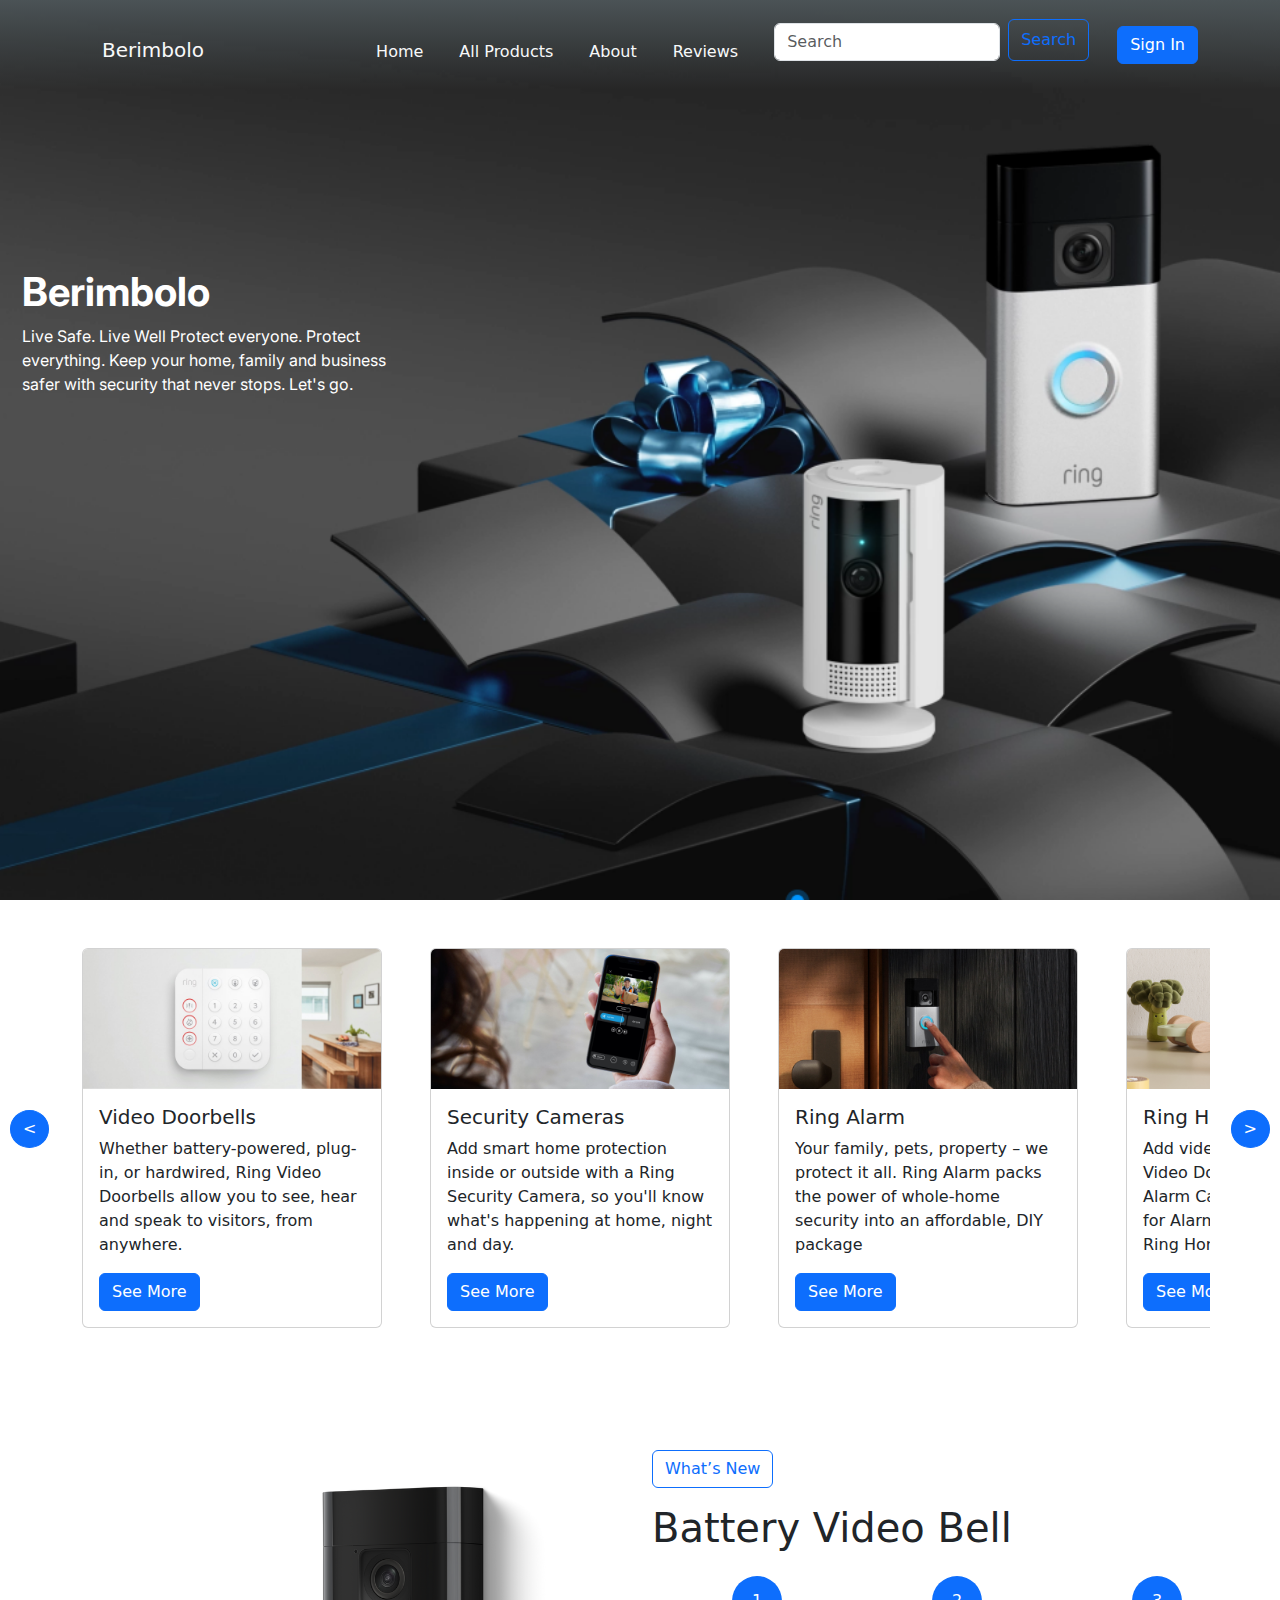
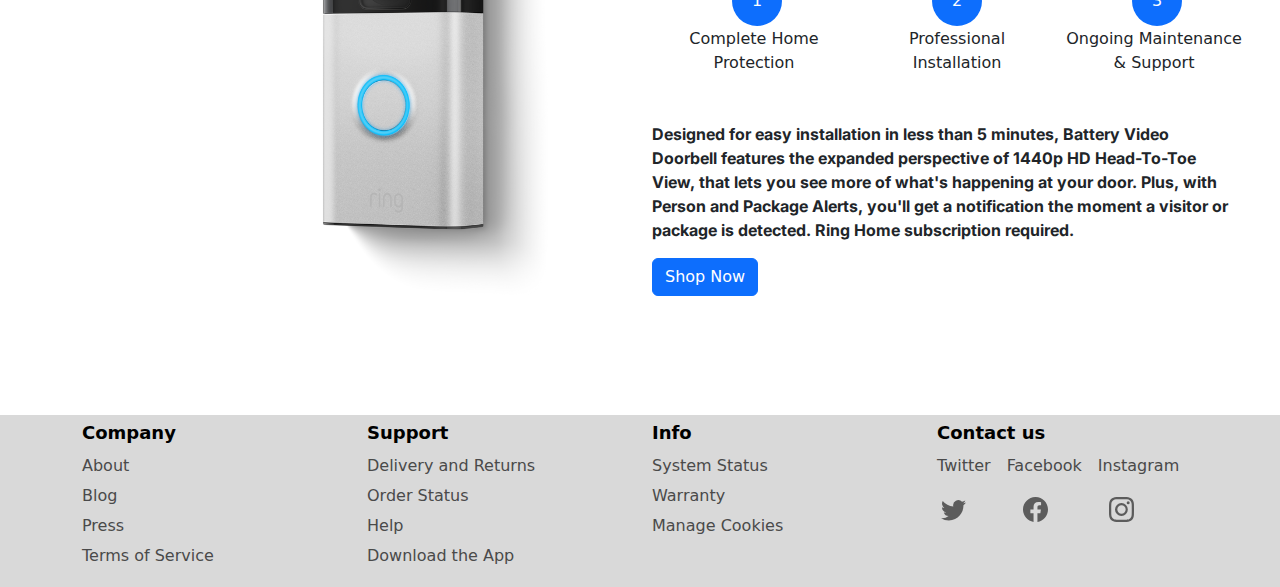
<file: index.html>
<!DOCTYPE html>
<html lang="en">

<head>
    <meta charset="UTF-8">
    <meta name="viewport" content="width=device-width, initial-scale=1.0">
    <link href='https://fonts.googleapis.com/css?family=Inter' rel='stylesheet'>
    <link rel="stylesheet" href="css/bootstrap.min.css">
    <link rel="stylesheet" href="css/style.css">
    <title>Document</title>
</head>

<body>
    <header class="">
        <nav class="navbar navbar-expand-lg">
            <div class="container">
                <a class="navbar-brand text-light" href="/index.html">Berimbolo</a>
                <button class="navbar-toggler" type="button" data-bs-toggle="collapse"
                    data-bs-target="#navbarSupportedContent" aria-controls="navbarSupportedContent"
                    aria-expanded="false" aria-label="Toggle navigation">
                    <span class="navbar-toggler-icon"></span>
                </button>
                <div class="collapse navbar-collapse item" id="navbarSupportedContent">
                    <ul class="navbar-nav m-auto mb-2 mb-lg-0">
                        <li class="nav-item">
                            <a class="nav-link active text-light" aria-current="page" href="./index.html">Home</a>
                        </li>
                        <li class="nav-item">
                            <a class="nav-link text-light" href="./AllPRoducts.html">All Products</a>
                        </li>
                        <li class="nav-item">
                            <a class="nav-link text-light" href="./About.html">About</a>
                        </li>
                        <li class="nav-item">
                            <a class="nav-link text-light" href="./Reviews.HTML">Reviews</a>
                        </li>
                    </ul>
                    <form class="d-flex" role="search">
                        <input class="form-control mt-1 me-2" type="search" placeholder="Search" aria-label="Search">
                        <button class="btn btn-outline-primary" type="submit">Search</button>
                    </form>
                    <!-- Button trigger modal -->
                    <a href="./SignIn.Html">
                    <button type="button" class="btn btn-primary  my-2 ms-md-2"
                        >
                        Sign In
                    </button>
                    </a>
                    
                </div>
            </div>
        </nav>
        <div class="container-fluid">

            <div class="row">
                <div class="introduction col-4  " id="ahmed">
                    <h1>Berimbolo</h1>
                    <p class="ooo">Live Safe. Live Well Protect everyone. Protect everything. Keep your home, family and business
                        safer with security that never stops. Let's go.</p>
                </div>
            </div>
        </div>
    </header>
    <section class="shop">
        <div class="mt-5 ">
            <div class="products d-flex gap-5 container">
                <div class="card" style="width: 18rem;">
                    <img src="./image/1.jpg" class="card-img-top" alt="...">
                    <div class="card-body">
                        <h5 class="card-title">Video Doorbells</h5>
                        <p class="card-text">Whether battery-powered, plug-in, or hardwired, Ring Video Doorbells allow
                            you
                            to see, hear and speak to visitors, from anywhere.</p>
                        <a href="#" class="btn btn-primary">See More</a>
                    </div>
                </div>
                <div class="card" style="width: 18rem;">
                    <img src="./image/2.jpg" class="card-img-top" alt="...">
                    <div class="card-body">
                        <h5 class="card-title">Security Cameras </h5>
                        <p class="card-text">Add smart home protection inside or outside with a Ring Security Camera, so
                            you'll know what's happening at home, night and day.</p>
                        <a href="#" class="btn btn-primary">See More</a>
                    </div>
                </div>
                <div class="card" style="width: 18rem;">
                    <img src="./image/3.jpg" class="card-img-top" alt="...">
                    <div class="card-body">
                        <h5 class="card-title">Ring Alarm</h5>
                        <p class="card-text">Your family, pets, property – we protect it all. Ring Alarm packs the power
                            of
                            whole-home security into an affordable, DIY package</p>
                        <a href="#" class="btn btn-primary">See More</a>
                    </div>
                </div>
                <div class="card" style="width: 18rem;">
                    <img src="./image/4.png" class="card-img-top" alt="...">
                    <div class="card-body">
                        <h5 class="card-title">Ring Home</h5>
                        <p class="card-text">Add video recording for your Video Doorbells and Cameras, Alarm Calls and
                            Cellular Backup for Alarm and much more with a Ring Home Plan.</p>
                        <a href="#" class="btn btn-primary">See More</a>
                    </div>
                </div>
            </div>
        </div>
        </div>

        <button class="left btn btn-primary rounded-circle" onclick="left()"> < </button>
        <button class="right btn btn-primary rounded-circle" onclick="right()"> > </button>
    </section>


    <section class="p-5 new">
        <div class="row">
            <div class="col-md-6">
                <img id="image" src="./image/ring_homepage_new_batteryvideodoorbellpro_1440x960_2x_1_1200x.png" alt="">
            </div>
            <div class="col-md-6">
                <button style="cursor: default;" type="button" class="btn btn-outline-primary">What’s New</button>
                <h1 class="my-3 mb-4">Battery Video Bell</h1>
                <div class="d-flex advantegs justify-content-evenly">
                    <div class="first rounded-circle bg-primary text-center ">
                        <p style="color: white;" class="number">1</p>
                        <p class="paraa">Complete Home Protection</p>
                    </div>
                    <div class="first rounded-circle bg-primary text-center ">
                        <p style="color: white;" class="number">2</p>
                        <p class="paraa2">Professional Installation</p>

                    </div>
                    <div class="first rounded-circle bg-primary text-center  ">
                        <p style="color: white;" class="number">3</p>
                        <p class="paraa">Ongoing Maintenance & Support</p>
                    </div>
                </div>
                <p class="discreption mt-5 pt-5">Designed for easy installation in less than 5 minutes, Battery Video
                    Doorbell
                    features the expanded perspective of 1440p HD Head-To-Toe View, that lets you see more of what's
                    happening at your door. Plus, with Person and Package Alerts, you'll get a notification the moment a
                    visitor or package is detected. Ring Home subscription required.</p>
                <button type="button" class="btn btn-primary">Shop Now</button>

            </div>
        </div>
    </section>
    <footer class="footer mt-auto">
        <div class="container">
            <div class="row">
                <div class="col-md-3">
                    <h5>Company</h5>
                    <ul class="list-unstyled">
                        <li><a href="">About</a></li>
                        <li><a href="">Blog</a></li>
                        <li><a href="">Press</a></li>
                        <li><a href="">Terms of Service</a></li>
                    </ul>
                </div>
                <div class="col-md-3">
                    <h5>Support</h5>
                    <ul class="list-unstyled">
                        <li><a href="">Delivery and Returns</a></li>
                        <li><a href="">Order Status</a></li>
                        <li><a href="">Help</a></li>
                        <li><a href="">Download the App</a></li>
                    </ul>
                </div>
                <div class="col-md-3">
                    <h5>Info</h5>
                    <ul class="list-unstyled">
                        <li><a href="">System Status</a></li>
                        <li><a href="">Warranty</a></li>
                        <li><a href="">Manage Cookies</a></li>
                    </ul>
                </div>
                <div class="col-md-3">
                    <h5>Contact us</h5>
                    <ul class="list-unstyled d-flex gap-3">
                        <li><a href="https://twitter.com/?lang=ar">Twitter</a></li>
                        <li><a href="https://www.facebook.com/">Facebook</a></li>
                        <li><a href="https://www.instagram.com/">Instagram</a></li>
                    </ul>
                    <svg xmlns="http://www.w3.org/2000/svg" width="25" height="25" fill="rgb(92, 92, 92)"
                        class="mx-1 bi bi-twitter" viewBox="0 0 16 16">
                        <path
                            d="M5.026 15c6.038 0 9.341-5.003 9.341-9.334q.002-.211-.006-.422A6.7 6.7 0 0 0 16 3.542a6.7 6.7 0 0 1-1.889.518 3.3 3.3 0 0 0 1.447-1.817 6.5 6.5 0 0 1-2.087.793A3.286 3.286 0 0 0 7.875 6.03a9.32 9.32 0 0 1-6.767-3.429 3.29 3.29 0 0 0 1.018 4.382A3.3 3.3 0 0 1 .64 6.575v.045a3.29 3.29 0 0 0 2.632 3.218 3.2 3.2 0 0 1-.865.115 3 3 0 0 1-.614-.057 3.28 3.28 0 0 0 3.067 2.277A6.6 6.6 0 0 1 .78 13.58a6 6 0 0 1-.78-.045A9.34 9.34 0 0 0 5.026 15" />
                    </svg>
                    <svg xmlns="http://www.w3.org/2000/svg" width="25" height="25" fill="rgb(92, 92, 92)"
                        class="mx-5 bi bi-facebook" viewBox="0 0 16 16">
                        <path
                            d="M16 8.049c0-4.446-3.582-8.05-8-8.05C3.58 0-.002 3.603-.002 8.05c0 4.017 2.926 7.347 6.75 7.951v-5.625h-2.03V8.05H6.75V6.275c0-2.017 1.195-3.131 3.022-3.131.876 0 1.791.157 1.791.157v1.98h-1.009c-.993 0-1.303.621-1.303 1.258v1.51h2.218l-.354 2.326H9.25V16c3.824-.604 6.75-3.934 6.75-7.951" />
                    </svg>
                    <svg xmlns="http://www.w3.org/2000/svg" width="25" height="25" fill="rgb(92, 92, 92)"
                        class="mx-2 bi bi-instagram" viewBox="0 0 16 16">
                        <path
                            d="M8 0C5.829 0 5.556.01 4.703.048 3.85.088 3.269.222 2.76.42a3.9 3.9 0 0 0-1.417.923A3.9 3.9 0 0 0 .42 2.76C.222 3.268.087 3.85.048 4.7.01 5.555 0 5.827 0 8.001c0 2.172.01 2.444.048 3.297.04.852.174 1.433.372 1.942.205.526.478.972.923 1.417.444.445.89.719 1.416.923.51.198 1.09.333 1.942.372C5.555 15.99 5.827 16 8 16s2.444-.01 3.298-.048c.851-.04 1.434-.174 1.943-.372a3.9 3.9 0 0 0 1.416-.923c.445-.445.718-.891.923-1.417.197-.509.332-1.09.372-1.942C15.99 10.445 16 10.173 16 8s-.01-2.445-.048-3.299c-.04-.851-.175-1.433-.372-1.941a3.9 3.9 0 0 0-.923-1.417A3.9 3.9 0 0 0 13.24.42c-.51-.198-1.092-.333-1.943-.372C10.443.01 10.172 0 7.998 0zm-.717 1.442h.718c2.136 0 2.389.007 3.232.046.78.035 1.204.166 1.486.275.373.145.64.319.92.599s.453.546.598.92c.11.281.24.705.275 1.485.039.843.047 1.096.047 3.231s-.008 2.389-.047 3.232c-.035.78-.166 1.203-.275 1.485a2.5 2.5 0 0 1-.599.919c-.28.28-.546.453-.92.598-.28.11-.704.24-1.485.276-.843.038-1.096.047-3.232.047s-2.39-.009-3.233-.047c-.78-.036-1.203-.166-1.485-.276a2.5 2.5 0 0 1-.92-.598 2.5 2.5 0 0 1-.6-.92c-.109-.281-.24-.705-.275-1.485-.038-.843-.046-1.096-.046-3.233s.008-2.388.046-3.231c.036-.78.166-1.204.276-1.486.145-.373.319-.64.599-.92s.546-.453.92-.598c.282-.11.705-.24 1.485-.276.738-.034 1.024-.044 2.515-.045zm4.988 1.328a.96.96 0 1 0 0 1.92.96.96 0 0 0 0-1.92m-4.27 1.122a4.109 4.109 0 1 0 0 8.217 4.109 4.109 0 0 0 0-8.217m0 1.441a2.667 2.667 0 1 1 0 5.334 2.667 2.667 0 0 1 0-5.334" />
                    </svg>
                </div>
            </div>
        </div>
    </footer>


    <script src="js/bootstrap.min.js"></script>
    <script src="js/script.js"></script>
</body>

</html>
</file>
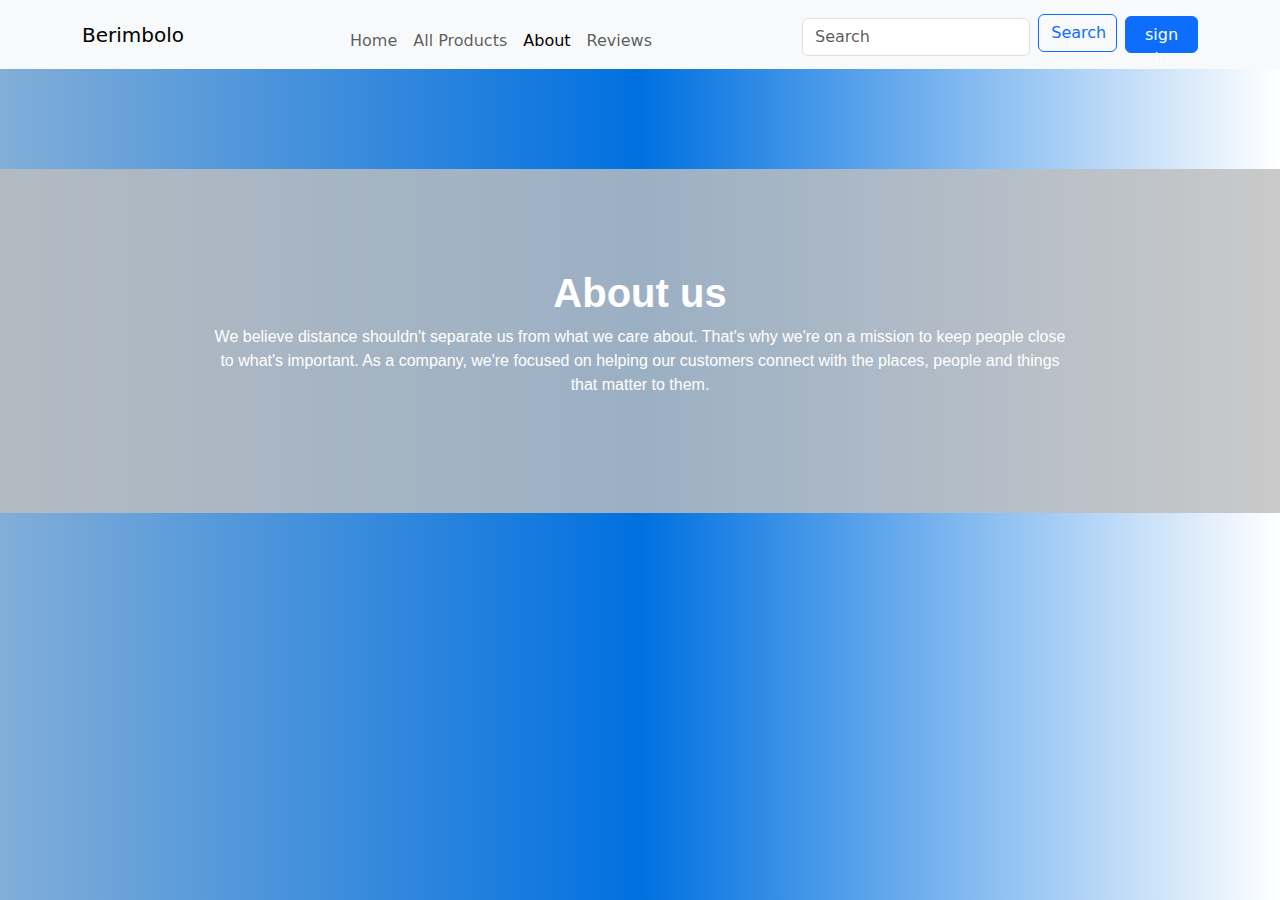
<file: About.html>
<!DOCTYPE html>
<html lang="en">
<head>
    <meta charset="UTF-8">
    <meta name="viewport" content="width=device-width, initial-scale=1.0">
    <title>Document</title>
    <link rel="stylesheet" href="css/bootstrap.min.css">
    <link href='https://fonts.googleapis.com/css?family=Inter' rel='stylesheet'>
</head>
<body>
    <style>
    .sign {
    width: 73px;
    height: 37px;
    }
    section{
        width: 100%;
        text-align: center;
        background-color: rgba(189, 189, 189, 0.822);
        margin-top:100px ;
        color: white;
        font-family: sans-serif;
        padding: 100px;
    }
    section h1 {
        font-family: "arial";
        font-weight: bold;
    }
    section p{
        width: 855px;
    }
    body{
        background:linear-gradient(to right , rgb(130, 174, 216),rgb(0, 112, 224),rgb(255, 255, 255)) ;
    }
    @media (max-width:768px) {
        section p{
            width: 400px;
        }
        
    }
    @media (max-width:425px) {
        section p{
            width: 300px;
            font-size: 15px;
            margin-left: -40px;
        }
        section{
            height: 364px;
        }
        
    }
    @media (max-width:320px) {
        section p{
            width: 281px;
            height: 100px;
            font-size: 13px;
            margin-left: -77px;
        }
        section{
            height: 364px;
        }
        
    }
    </style>
    <nav class="navbar navbar-expand-lg bg-body-tertiary ">
        <div class="container">
            <a class="navbar-brand  ext-light" href="/index.html">Berimbolo</a>
            <button class="navbar-toggler" type="button" data-bs-toggle="collapse"
                data-bs-target="#navbarSupportedContent" aria-controls="navbarSupportedContent"
                aria-expanded="false" aria-label="Toggle navigation">
                <span class="navbar-toggler-icon"></span>
            </button>
            <div class="collapse navbar-collapse item" id="navbarSupportedContent">
                <ul class="navbar-nav m-auto mb-2 mb-lg-0">
                    <li class="nav-item">
                        <a class="nav-link  ext-light" aria-current="page" href="./index.html">Home</a>
                    </li>
                    <li class="nav-item">
                        <a class="nav-link ext-light " href="./AllPRoducts.html">All Products</a>
                    </li>
                    <li class="nav-item">
                        <a class="nav-link active ext-light" href="./About.html">About</a>
                    </li>
                    <li class="nav-item">
                        <a class="nav-link  ext-light" href="./Reviews.HTML">Reviews</a>
                    </li>
                </ul>
                <form class="d-flex" role="search">
                    <input class="form-control mt-1 me-2" type="search" placeholder="Search" aria-label="Search">
                    <button class="h-25 w-25  btn btn-outline-primary" type="submit">Search</button>
                </form>
                <!-- Button trigger modal -->
                <a href="./SignIn.Html">
                <button type="button" class="sign btn btn-primary  my-2 ms-md-2"
                    >
                    sign in
                </button>
                </a>
  
                <!-- Modal -->
                <div class="modal fade" id="staticBackdrop" data-bs-backdrop="static" data-bs-keyboard="false"
                    tabindex="-1" aria-labelledby="staticBackdropLabel" aria-hidden="true">
                    <div class="modal-dialog">
                        <div class="modal-content">
                            <div class="modal-header">
                                <h1 class="modal-title text-black" id="staticBackdropLabel">log in</h1>
                                <button type="button" class="btn-close" data-bs-dismiss="modal"
                                    aria-label="Close"></button>
                            </div>
                            <div class="modal-body">
                                <input class="form-control" type="email" placeholder="Enter email">
                                <input class="form-control" type="password" placeholder="enter password">
                            </div>
                            <div class="modal-footer">
                                <button type="button" class="btn btn-secondary"
                                    data-bs-dismiss="modal">Close</button>
                                <button type="button" class="btn btn-primary" data-bs-dismiss="modal">Log
                                    in</button>
                            </div>
                        </div>
                    </div>
                </div>
            </div>
        </div>
    </nav>
    <section>
        <h1>About us</h1>
        <center>
        <p>We believe distance shouldn't separate us from what we care about. That's why we're on a mission to keep people close to what's important. As a company, we're focused on helping our customers connect with the places, people and things that matter to them.</p>
    </center>
    </section>

    <script src="./js/script.js"></script>
    <script src="./js/bootstrap.min.js"></script>
</body>
</html>
</file>
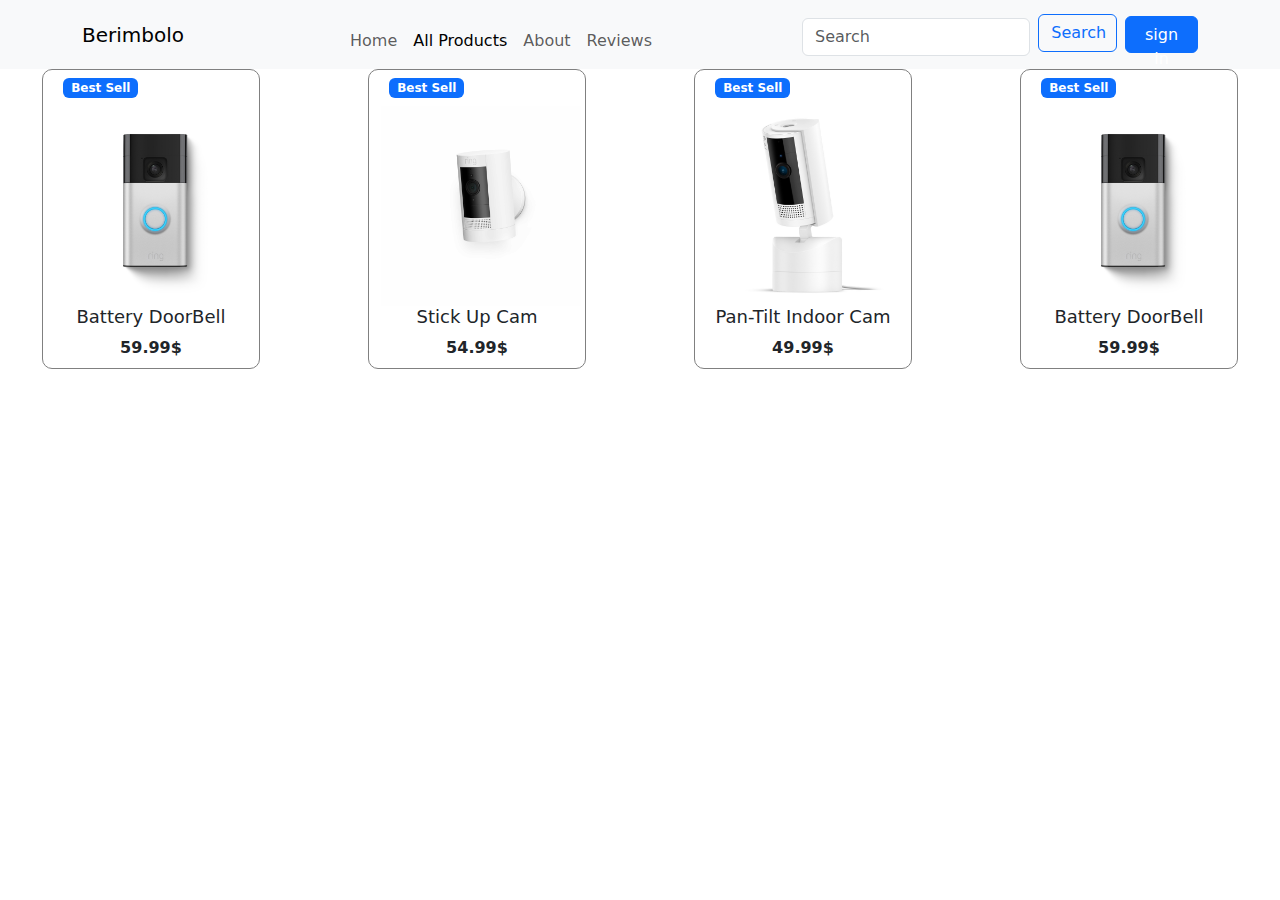
<file: AllPRoducts.html>
<!DOCTYPE html>
<html lang="en">
<head>
    <meta charset="UTF-8">
    <meta name="viewport" content="width=device-width, initial-scale=1.0">
    <title>Document</title>
    <link rel="stylesheet" href="css/bootstrap.min.css">
    <link href='https://fonts.googleapis.com/css?family=Inter' rel='stylesheet'>
</head>
<style>
    section div{
        width: 250px;
        height: 300px;
        border: 1px solid gray;
        border-radius: 10px;
       

    }
    button{
        width: 10px;
        height: 9px;
    }
    p{
        font-weight: bold;
        text-align: center;
    }
    section{
     display: flex;
     justify-content: space-around;   
    }
    h1{
        font-size: large;
        text-align: center;
    }
    img{
        width: 200px;
    }
    .sign {
    width: 73px;
    height: 37px;
    }
</style>
<body>
    <nav class="navbar navbar-expand-lg bg-body-tertiary ">
        <div class="container">
            <a class="navbar-brand  ext-light" href="./index.html">Berimbolo</a>
            <button class="navbar-toggler" type="button" data-bs-toggle="collapse"
                data-bs-target="#navbarSupportedContent" aria-controls="navbarSupportedContent"
                aria-expanded="false" aria-label="Toggle navigation">
                <span class="navbar-toggler-icon"></span>
            </button>
            <div class="collapse navbar-collapse item" id="navbarSupportedContent">
                <ul class="navbar-nav m-auto mb-2 mb-lg-0">
                    <li class="nav-item">
                        <a class="nav-link  ext-light" aria-current="page" href="./index.html">Home</a>
                    </li>
                    <li class="nav-item">
                        <a class="nav-link ext-light active " href="/AllPRoducts.html">All Products</a>
                    </li>
                    <li class="nav-item">
                        <a class="nav-link ext-light" href="./About.html">About</a>
                    </li>
                    <li class="nav-item">
                        <a class="nav-link ext-light" href="./Reviews.HTML">Reviews</a>
                    </li>
                </ul>
                <form class="d-flex" role="search">
                    <input class="form-control mt-1 me-2" type="search" placeholder="Search" aria-label="Search">
                    <button class="h-25 w-25  btn btn-outline-primary" type="submit">Search</button>
                </form>
                <!-- Button trigger modal -->
                <a href="./SignIn.Html">
                <button type="button" class="sign btn btn-primary  my-2 ms-md-2"
                    >
                    sign in
                </button>
                </a>

                <!-- Modal -->
                <div class="modal fade" id="staticBackdrop" data-bs-backdrop="static" data-bs-keyboard="false"
                    tabindex="-1" aria-labelledby="staticBackdropLabel" aria-hidden="true">
                    <div class="modal-dialog">
                        <div class="modal-content">
                            <div class="modal-header">
                                <h1 class="modal-title text-black" id="staticBackdropLabel">log in</h1>
                                <button type="button" class="btn-close" data-bs-dismiss="modal"
                                    aria-label="Close"></button>
                            </div>
                            <div class="modal-body">
                                <input class="form-control" type="email" placeholder="Enter email">
                                <input class="form-control" type="password" placeholder="enter password">
                            </div>
                            <div class="modal-footer">
                                <button type="button" class="btn btn-secondary"
                                    data-bs-dismiss="modal">Close</button>
                                <button type="button" class="btn btn-primary" data-bs-dismiss="modal">Log
                                    in</button>
                            </div>
                        </div>
                    </div>
                </div>
            </div>
        </div>
    </nav>
    
    <section class="row">
    <div class="col-sm-6 col-md-2 mx-1">
        <span class="badge text-bg-primary m-2">Best Sell</span>
        <img src="./image/ring_battery_doorbell_satin_nickel_1500x1500.jpg" alt="">
        <h1>Battery DoorBell</h1>
        <p>59.99$</p>
    </div>
    <div class="col-sm-6 col-md-2 mx-1">
        <span class="badge text-bg-primary m-2">Best Sell</span>
        <img src="./image/variant-31968080494681.jpg" alt="">
        <h1>Stick Up Cam</h1>
        <p>54.99$</p>
    </div>
    <div class="col-sm-6 col-md-2 mx-1">
        <span class="badge text-bg-primary m-2">Best Sell</span>
        <img src="./image/ring_pantilt_indoor_cam_white_1500x1500.jpg" alt="">
        <h1>Pan-Tilt Indoor Cam</h1>
        <p>49.99$</p>
    </div>
    <div class="col-sm-6 col-md-2 mx-1">
        <span class="badge text-bg-primary m-2">Best Sell</span>
        <img src="./image/ring_battery_doorbell_satin_nickel_1500x1500.jpg" alt="">
        <h1>Battery DoorBell</h1>
        <p>59.99$</p>
    </div>
    </section>
    <script src="./js/script.js"></script>
    <script src="./js/bootstrap.min.js"></script>
</body>
</html>
</file>
<file: css/style.css>
body {
    overflow-x: hidden;
}

nav h1 {
    font-size: 20px;
    color: white;
    padding-bottom: 20px;
}

nav {
    background: linear-gradient(to top, rgba(46, 46, 46, 0), rgb(75, 83, 86));
}
.item{
    margin-left: 100px;
    margin-bottom: 10px;
}

nav a {
    margin-left: 20px;
    color: white;
    text-decoration: none;
    margin-top: 10px;
}

.sign {
    padding: 7px;
    padding-left: 10px;
    padding-right: 10px;
    background-color: rgb(255, 255, 255);
    color: black;
    border-radius: 5px;
}

.sign:hover {
    transform: scale(1.1) !important;
    transition-duration: 0.5s;
    background-color: blue;
    color: white;
}

header {
    background-image: url(../image/ugj.png);
    background-size: cover;
    background-position: center;
    height: 100vh;
    width: 100%;
}

.introduction {
    margin-top: 500px;
    color: white;
}

#ahmed {
    margin-top: 178px;
    font-family: 'Inter';
    margin-left: 10px;
}

#ahmed h1 {
    font-weight: bold;
}

.card {
    min-width: 300px;
    transition: transform 0.3s ease, box-shadow 0.3s ease;
    
}

.shop {
    position: relative;
}

.products {
    overflow-x: auto;
}

.products::-webkit-scrollbar {
    height: 0px;
}

.right,
.left {
    position: absolute;
    top: 40%;
}

.right {
    right: 10px;
}

.left {
    left: 10px;
}
.card:hover {
    transform: translateY(-10px); /* Add a lift effect */
    box-shadow: 0 8px 16px rgba(0, 0, 0, 0.2); /* Stronger shadow on hover */
}
.card .btn:hover {
    background-color: #0056b3;
    transform: scale(1.05); /* Slight zoom-in effect on hover */
}
#image {
    width: 700px;
}

section {
    margin-bottom: 50px;
}

.first {
    width: 50px;
    height: 50px;
}

.number {
    padding-top: 13px;
    padding-left: 20px;
    position: absolute;
}

/* .number::before{
    position: absolute;
    content: "Complete Home Protection";
    top: 51px;
    right: -72px;
    width: 188px;
    height: 50px;
} */
.paraa {
    position: relative;
    top: 51px;
    right: 72px;
    width: 188px;
}

.paraa2 {
    position: relative;
    top: 51px;
    right: 55px;
    width: 160px;
}

.advantegs {
    gap: 100px;
    margin-left: 30px;
}

.discreption {
    font-family: "inter";
    font-weight: bold;
    margin-top: 50px;
}

video {
    width: 100%;
    height: 100vh;
}

footer {
    background-color: rgb(217, 217, 217);
    color: white;

}
@media (min-width:430px) and (max-width:431px) {
    header{
        width: 122%;
    }
    footer{
        width: 122%;
    }
    .shop{
        width: 122%;
    }
}
@media (min-width:412px) and (max-width:413px) {
    header{
        width: 126%;
    }
    footer{
        width: 126%;
    }
    .shop{
        width: 126%;
    }
}

footer a {
    text-decoration: none;
    color: rgb(74, 74, 74);
    line-height: 30px;
}

footer h5 {
    color: black;
    font-weight: bold;
    font-size: large;
    margin-top: 7px;
}

.search {
    border-radius: 20px;
    border: none;
    padding: 5px;
    margin-left: 10px;
}

.ooo{
    @media (max-width:500px) {
        width: 224px;
        #image{
            width: 100px;
        }
        
    }
}
#image{
    @media (max-width:500px) {
        width: 514px;

        
    }
}
</file>
